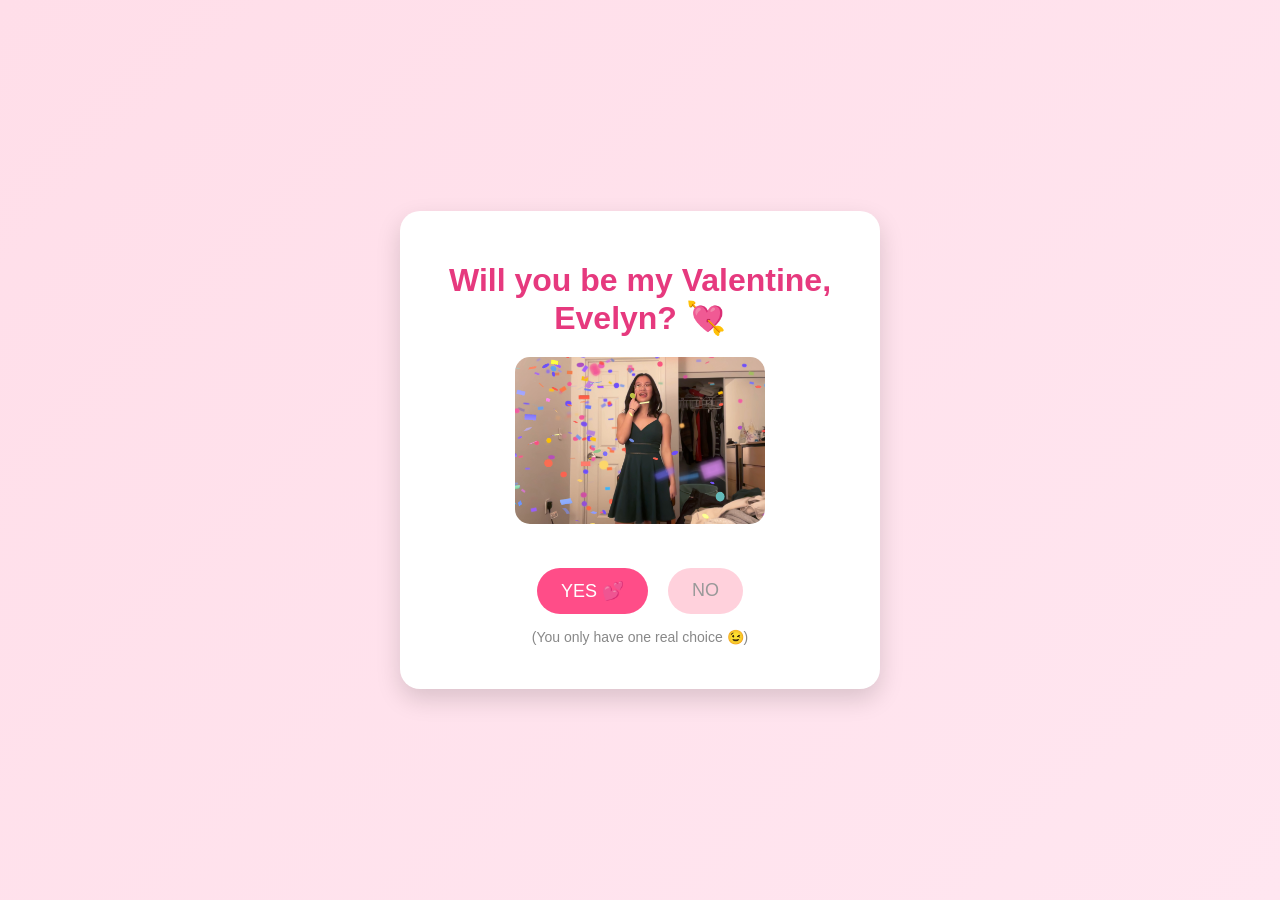
<file: index.html>
<!DOCTYPE html>
<html lang="en">
<head>
  <meta charset="UTF-8" />
  <title>Be My Valentine 💖</title>
  <link rel="stylesheet" href="style.css" />
</head>
<body>
  <div class="card">
    <h1>Will you be my Valentine, Evelyn? 💘</h1>

    <img src="eve.jpeg" alt="Evelyn" class="valentine-img" />

    <div class="buttons">
      <a href="yes.html" class="btn yes">YES 💕</a>
      <div class="btn no">NO</div>
    </div>

    <p class="hint">(You only have one real choice 😉)</p>
  </div>
</body>
</html>
</file>
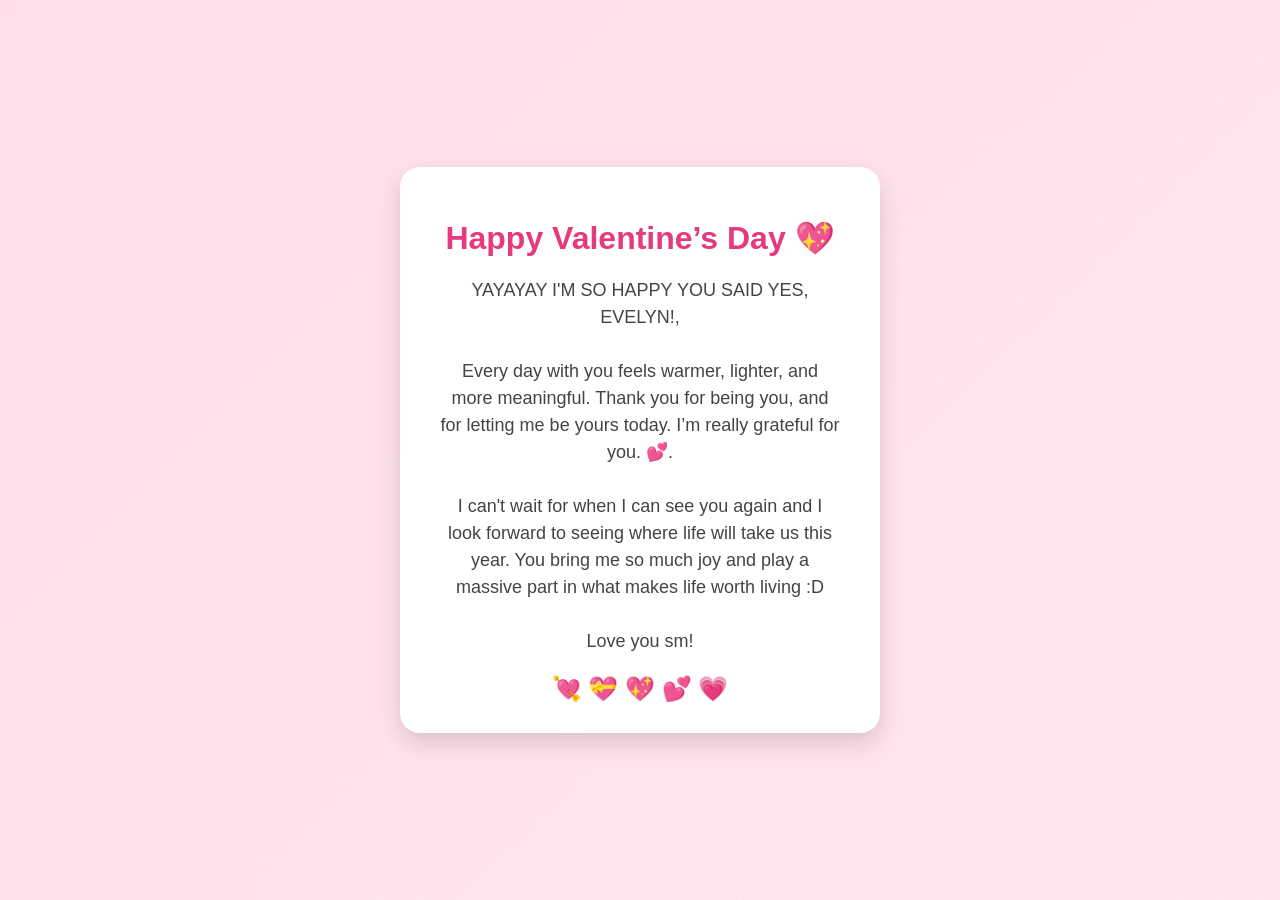
<file: yes.html>
<!DOCTYPE html>
<html lang="en">
<head>
  <meta charset="UTF-8" />
  <title>Happy Valentine’s Day 💝</title>
  <link rel="stylesheet" href="style.css" />
</head>
<body class="yes-page">

  <!-- Floating hearts -->
  <div class="hearts-bg">
    <span>💖</span>
    <span>💕</span>
    <span>💘</span>
    <span>💗</span>
    <span>💝</span>
  </div>

  <!-- Sparkles -->
  <div class="sparkles"></div>

  <div class="card">
    <h1>Happy Valentine’s Day 💖</h1>

    <p class="message">
      YAYAYAY I'M SO HAPPY YOU SAID YES, EVELYN!,<br /><br />
      Every day with you feels warmer, lighter, and more meaningful.
      Thank you for being you, and for letting me be yours today.
      I’m really grateful for you. 💕. 
      <br /><br />I can't wait for when I can see you again and I look forward to seeing where life will take us this year. 
      You bring me so much joy and play a massive part in what makes life worth living :D
      <br /><br />Love you sm!
    </p>

    <div class="hearts">💘 💝 💖 💕 💗</div>
  </div>

</body>
</html>
</file>
<file: style.css>
body {
  margin: 0;
  height: 100vh;
  background: linear-gradient(135deg, #ffdee9, #ffe6f0);
  font-family: "Comic Sans MS", "Trebuchet MS", sans-serif;
  display: flex;
  align-items: center;
  justify-content: center;
}

.card {
  background: white;
  padding: 30px 40px;
  border-radius: 20px;
  text-align: center;
  box-shadow: 0 10px 25px rgba(0, 0, 0, 0.15);
  max-width: 400px;
}

h1 {
  color: #e6397e;
  margin-bottom: 20px;
}

.valentine-img {
  width: 100%;
  max-width: 250px;
  border-radius: 15px;
  margin-bottom: 20px;
}

.buttons {
  display: flex;
  justify-content: center;
  gap: 20px;
  margin-top: 20px;
}

.btn {
  padding: 12px 24px;
  border-radius: 30px;
  font-size: 18px;
  cursor: pointer;
  user-select: none;
}

.yes {
  background: #ff4d88;
  color: white;
  text-decoration: none;
  transition: transform 0.2s ease, background 0.2s ease;
}

.yes:hover {
  background: #ff2f73;
  transform: scale(1.1);
}

.no {
  background: #ffd1dc;
  color: #999;
  cursor: not-allowed;
  position: relative;
}

/* Fake button behavior */
.no:hover {
  transform: translateY(-3px);
}

.hint {
  margin-top: 15px;
  font-size: 14px;
  color: #888;
}

.message {
  font-size: 18px;
  color: #444;
  line-height: 1.5;
}

.hearts {
  margin-top: 20px;
  font-size: 24px;
}

/* YES PAGE BACKGROUND EFFECTS */

.yes-page {
  overflow: hidden;
  position: relative;
}

/* Floating hearts */
.hearts-bg {
  position: fixed;
  width: 100%;
  height: 100%;
  top: 0;
  left: 0;
  pointer-events: none;
  z-index: 0;
}

.hearts-bg span {
  position: absolute;
  bottom: -50px;
  font-size: 24px;
  animation: floatUp 12s infinite ease-in;
  opacity: 0.8;
}

/* Random positions & delays */
.hearts-bg span:nth-child(1) { left: 10%; animation-delay: 0s; }
.hearts-bg span:nth-child(2) { left: 30%; animation-delay: 3s; }
.hearts-bg span:nth-child(3) { left: 50%; animation-delay: 6s; }
.hearts-bg span:nth-child(4) { left: 70%; animation-delay: 1s; }
.hearts-bg span:nth-child(5) { left: 90%; animation-delay: 4s; }

@keyframes floatUp {
  0% {
    transform: translateY(0) scale(0.8);
    opacity: 0;
  }
  10% {
    opacity: 1;
  }
  100% {
    transform: translateY(-110vh) scale(1.2);
    opacity: 0;
  }
}

/* Sparkle overlay */
.sparkles {
  position: fixed;
  inset: 0;
  background-image: radial-gradient(white 1px, transparent 1px);
  background-size: 40px 40px;
  opacity: 0.15;
  animation: sparkleMove 20s linear infinite;
  pointer-events: none;
  z-index: 0;
}

@keyframes sparkleMove {
  from {
    background-position: 0 0;
  }
  to {
    background-position: 200px 400px;
  }
}

/* Ensure card stays on top */
.card {
  position: relative;
  z-index: 1;
}
</file>
